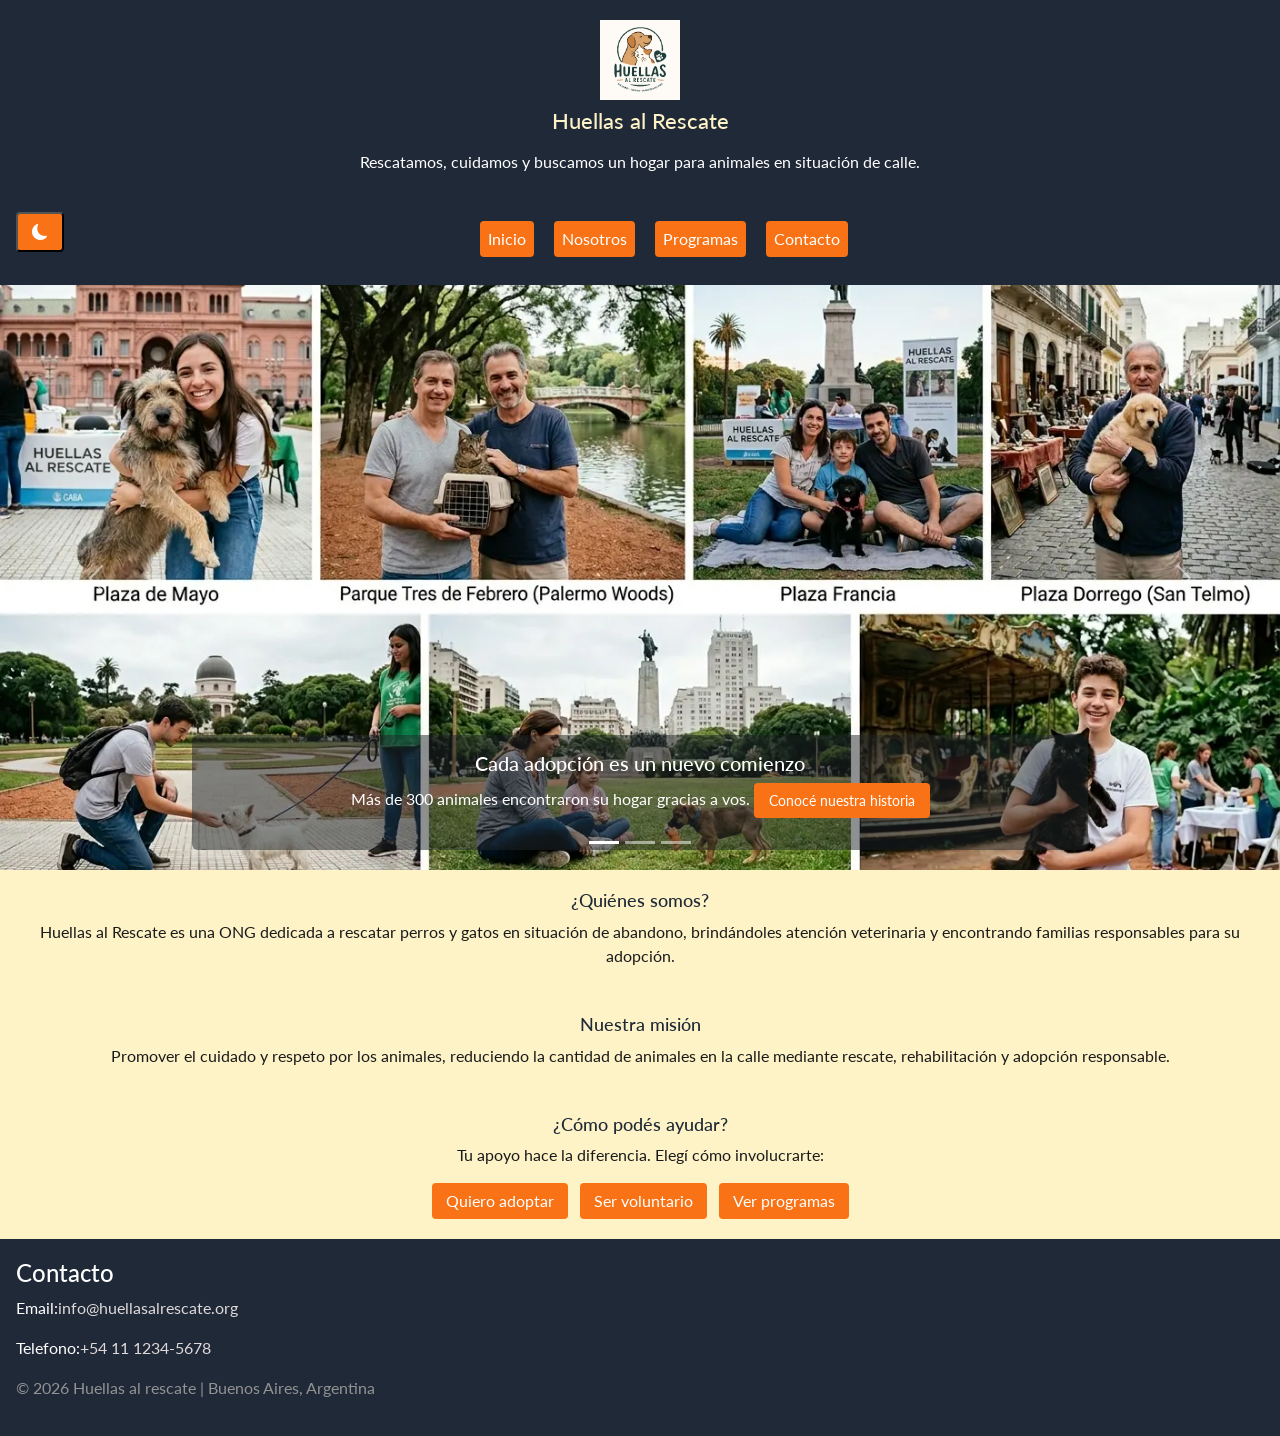
<file: index.html>
﻿<!DOCTYPE html>
<html lang="es">
<head>
  <meta charset="UTF-8">
  <meta name="viewport" content="width=device-width, initial-scale=1.0">
  <title>Huellas al Rescate - Inicio</title>
  <link rel="preconnect" href="https://fonts.googleapis.com">
  <link rel="preconnect" href="https://fonts.gstatic.com" crossorigin>
  <link href="https://fonts.googleapis.com/css2?family=Inter:ital,opsz,wght@0,14..32,100..900;1,14..32,100..900&family=Lato:ital,wght@0,100;0,300;0,400;0,700;0,900;1,100;1,300;1,400;1,700;1,900&display=swap" rel="stylesheet">
  <link href="https://cdn.jsdelivr.net/npm/bootstrap@5.3.8/dist/css/bootstrap.min.css" rel="stylesheet" integrity="sha384-sRIl4kxILFvY47J16cr9ZwB07vP4J8+LH7qKQnuqkuIAvNWLzeN8tE5YBujZqJLB" crossorigin="anonymous">
  <link rel="stylesheet" href="https://cdn.jsdelivr.net/npm/bootstrap-icons@1.13.1/font/bootstrap-icons.min.css">
  <link rel="stylesheet" href="./css/estilos.css">
</head>
<body>
  <header>
    <img src="img/logo.png" alt="Logo">
    <h1>Huellas al Rescate</h1>
    <p>Rescatamos, cuidamos y buscamos un hogar para animales en situación de calle.</p>
    
      <nav class="navbar navbar-expand-lg navbar-dark">
  
        <button
            class="navbar-toggler m-0"
            type="button"
            data-bs-toggle="collapse"
            data-bs-target="#menuPrincipal"
            aria-controls="menuPrincipal"
            aria-expanded="false"
            aria-label="Abrir menú">
            <span class="navbar-toggler-icon"></span>
        </button>

        <button id="btn-modo" class="button">
          <i id="icono-modo" class="bi bi-moon-fill"></i>
        </button>
  
        <div class="collapse navbar-collapse" id="menuPrincipal">
            <ul class="navbar-nav mx-auto">
                <li class="nav-item">
                    <a class="nav-link" href="./index.html">Inicio</a>
                </li>
                <li class="nav-item">
                    <a class="nav-link" href="./nosotros.html">Nosotros</a>
                </li>
                <li class="nav-item">
                    <a class="nav-link" href="./programas.html">Programas</a>
                </li>
                <li class="nav-item">
                    <a class="nav-link" href="./contacto.html">Contacto</a>
                </li>
            </ul>
        </div>
      </nav>

  </header>

  <div id="carouselProgramas" class="carousel slide" data-bs-ride="carousel">
    <div class="carousel-indicators">
      <button type="button" data-bs-target="#carouselProgramas" data-bs-slide-to="0" class="active" aria-current="true" aria-label="Rescate Animal"></button>
      <button type="button" data-bs-target="#carouselProgramas" data-bs-slide-to="1" aria-label="Adopción Responsable"></button>
      <button type="button" data-bs-target="#carouselProgramas" data-bs-slide-to="2" aria-label="Campañas de Salud"></button>
    </div>
    <div class="carousel-inner">
      <div class="carousel-item active">
        <img src="img/carrusel1.webp" class="d-block w-100 carousel-img" alt="Adopción en verano">
        <div class="carousel-caption d-none d-md-block bg-dark bg-opacity-50 p-3 rounded">
          <h5>Cada adopción es un nuevo comienzo</h5>
          <p>Más de 300 animales encontraron su hogar gracias a vos. <a class="button btn btn-sm" href="./nosotros.html">Conocé nuestra historia</a></p>
        </div>
      </div>
      <div class="carousel-item">
        <img src="img/carrusel2.webp" class="d-block w-100 carousel-img" alt="Adopción en invierno">
        <div class="carousel-caption d-none d-md-block bg-dark bg-opacity-50 p-3 rounded">
          <h5>Ningún animal debería estar solo</h5>
          <p>Rescatamos, cuidamos y buscamos familias responsables. <a class="button btn btn-sm" href="./programas.html">Ver programas</a></p>
        </div>
      </div>
      <div class="carousel-item">
        <img src="img/carrusel3.webp" class="d-block w-100 carousel-img" alt="Adopción en otoño">
        <div class="carousel-caption d-none d-md-block bg-dark bg-opacity-50 p-3 rounded">
          <h5>¿Podés ser parte del cambio?</h5>
          <p>Adoptá, hacete voluntario o colaborá con una donación. <a class="button btn btn-sm" href="./contacto.html">Contactanos</a></p>
        </div>
      </div>
    </div>
    <button class="carousel-control-prev" type="button" data-bs-target="#carouselProgramas" data-bs-slide="prev">
      <span class="carousel-control-prev-icon" aria-hidden="true"></span>
      <span class="visually-hidden">Anterior</span>
    </button>
    <button class="carousel-control-next" type="button" data-bs-target="#carouselProgramas" data-bs-slide="next">
      <span class="carousel-control-next-icon" aria-hidden="true"></span>
      <span class="visually-hidden">Siguiente</span>
    </button>
  </div>

  <main>
    <section class="texto-centrado">
      <h2>¿Quiénes somos?</h2>
      <p>
        Huellas al Rescate es una ONG dedicada a rescatar perros y gatos en situación de abandono,
        brindándoles atención veterinaria y encontrando familias responsables para su adopción.
      </p>
    </section>

    <section class="texto-centrado">
      <h2>Nuestra misión</h2>
      <p>
        Promover el cuidado y respeto por los animales, reduciendo la cantidad de animales en la calle
        mediante rescate, rehabilitación y adopción responsable.
      </p>
    </section>

    <section class="texto-centrado">
      <h2>¿Cómo podés ayudar?</h2>
      <p>Tu apoyo hace la diferencia. Elegí cómo involucrarte:</p>
      <div class="cta-botones">
        <a class="button" href="./contacto.html">Quiero adoptar</a>
        <a class="button" href="./contacto.html">Ser voluntario</a>
        <a class="button" href="./programas.html">Ver programas</a>
      </div>
    </section>
  </main>

  <footer>
      <section>
        <h4>Contacto</h4>
        <address>
            <p>Email:<a href="mailto:info@huellasalrescate.org">info@huellasalrescate.org</a></p>
            <p>Telefono:<a href="tel:+541112345678">+54 11 1234-5678</a></p>         
        </address>
        <p class="copyright">© 2026 Huellas al rescate | Buenos Aires, Argentina</p>
      </section>
  </footer>
  <script src="https://cdn.jsdelivr.net/npm/bootstrap@5.3.8/dist/js/bootstrap.bundle.min.js" integrity="sha384-FKyoEForCGlyvwx9Hj09JcYn3nv7wiPVlz7YYwJrWVcXK/BmnVDxM+D2scQbITxI" crossorigin="anonymous"></script>
  <script src="./js/main.js"></script>
</body>
</html>
</file>
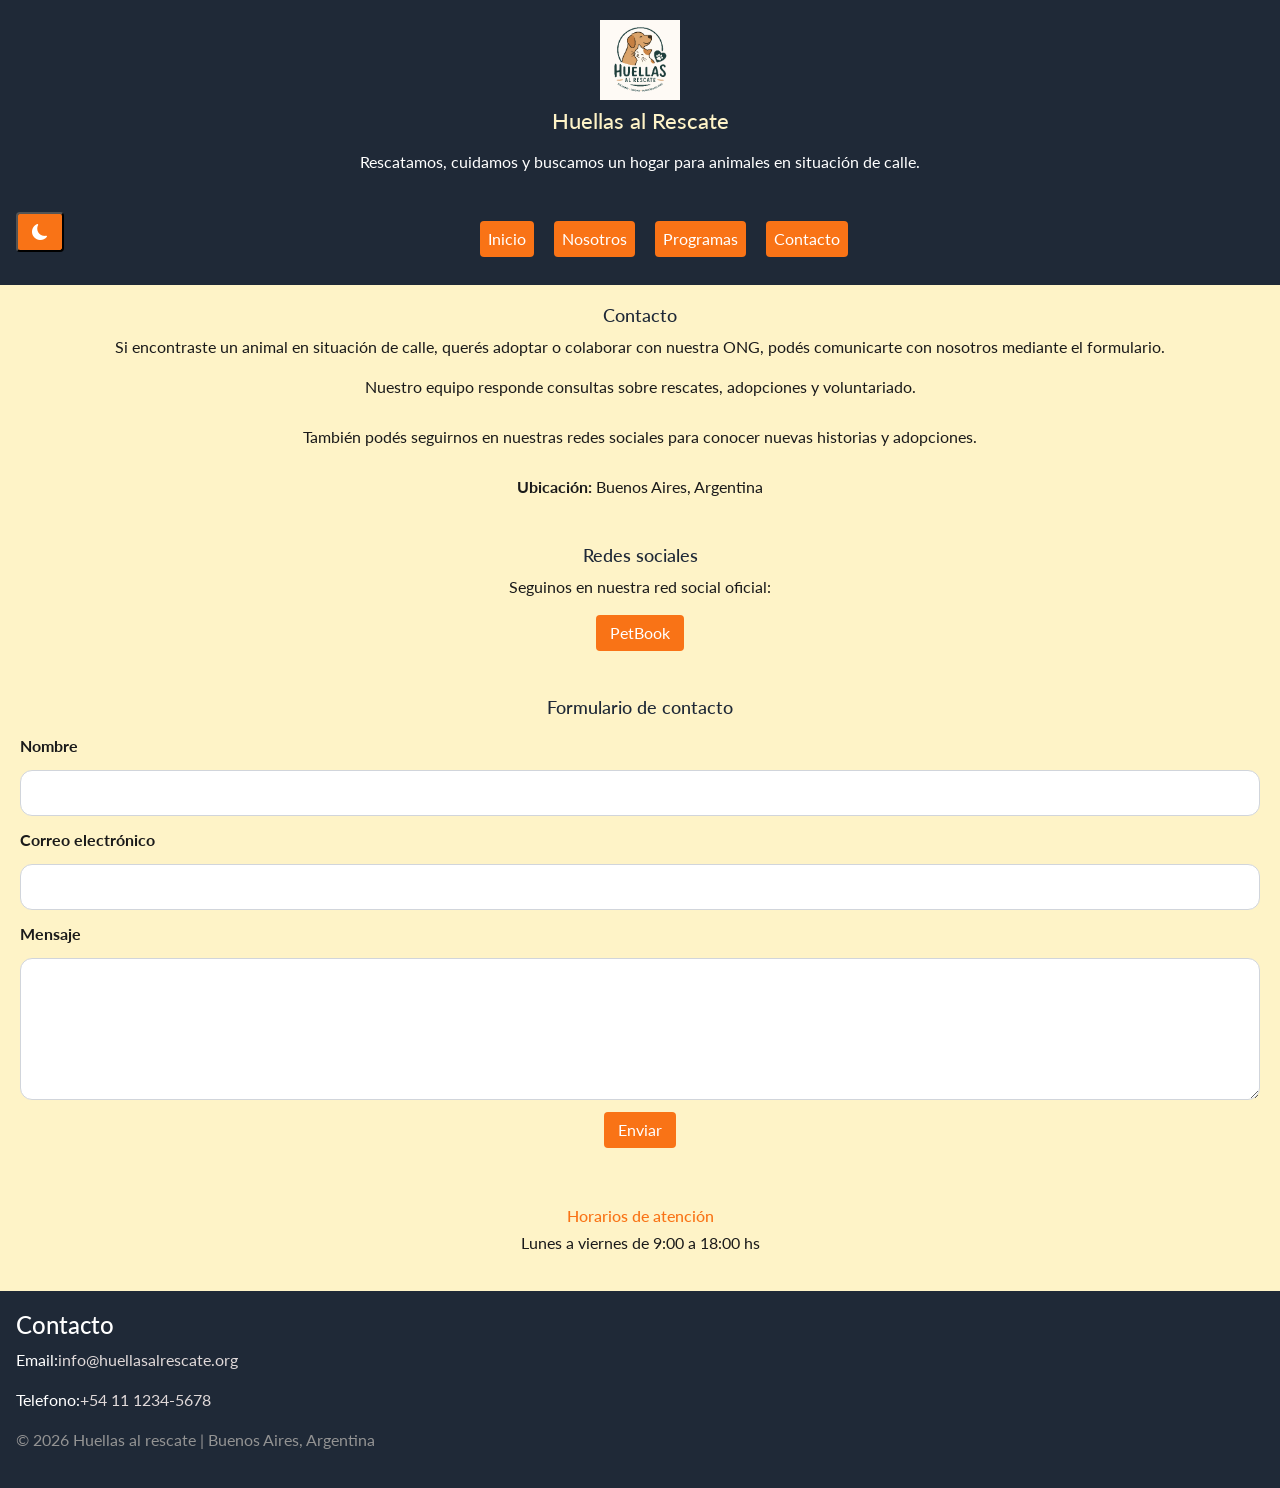
<file: contacto.html>
<!DOCTYPE html>
<html lang="es">
<head>
  <meta charset="UTF-8">
  <meta name="viewport" content="width=device-width, initial-scale=1.0">
  <title>Huellas al Rescate - Contacto</title>
  <link href="https://cdn.jsdelivr.net/npm/bootstrap@5.3.8/dist/css/bootstrap.min.css" rel="stylesheet">
  <link rel="preconnect" href="https://fonts.googleapis.com">
  <link rel="preconnect" href="https://fonts.gstatic.com" crossorigin>
  <link href="https://fonts.googleapis.com/css2?family=Inter:ital,opsz,wght@0,14..32,100..900;1,14..32,100..900&family=Lato:ital,wght@0,100;0,300;0,400;0,700;0,900;1,100;1,300;1,400;1,700;1,900&display=swap" rel="stylesheet">
  <link rel="stylesheet" href="https://cdn.jsdelivr.net/npm/bootstrap-icons@1.13.1/font/bootstrap-icons.min.css">
  <link rel="stylesheet" href="./css/estilos.css">
</head>

<body>

  <header>
    <img src="img/logo.png" alt="Logo">

    <h1>Huellas al Rescate</h1>

    <p>
      Rescatamos, cuidamos y buscamos un hogar para animales en situación de calle.
    </p>

    <nav class="navbar navbar-expand-lg navbar-dark">

      <button
          class="navbar-toggler m-0"
          type="button"
          data-bs-toggle="collapse"
          data-bs-target="#menuPrincipal"
          aria-controls="menuPrincipal"
          aria-expanded="false"
          aria-label="Abrir menú">
          <span class="navbar-toggler-icon"></span>
      </button>

      <button id="btn-modo" class="button ms-auto">
        <i id="icono-modo" class="bi bi-moon-fill"></i>
      </button>

      <div class="collapse navbar-collapse" id="menuPrincipal">
        <ul class="navbar-nav mx-auto">
            <li class="nav-item">
                <a class="nav-link" href="./index.html">Inicio</a>
            </li>
            <li class="nav-item">
                <a class="nav-link" href="./nosotros.html">Nosotros</a>
            </li>
            <li class="nav-item">
                <a class="nav-link" href="./programas.html">Programas</a>
            </li>
            <li class="nav-item">
                <a class="nav-link" href="./contacto.html">Contacto</a>
            </li>
        </ul>
      </div>
    </nav>
  </header>

  <main>

    <section class="texto-centrado">
      <h2>Contacto</h2>

      <p>
        Si encontraste un animal en situación de calle,
        querés adoptar o colaborar con nuestra ONG,
        podés comunicarte con nosotros mediante el formulario.
      </p>

      <div class="datos-contacto">

        <p>
          Nuestro equipo responde consultas sobre rescates,
          adopciones y voluntariado.
        </p>

        <p>
          También podés seguirnos en nuestras redes sociales
          para conocer nuevas historias y adopciones.
        </p>

        <p>
          <strong>Ubicación:</strong>
          Buenos Aires, Argentina
        </p>

      </div>
    </section>

    <section class="texto-centrado">
      <h2>Redes sociales</h2>

      <p>
        Seguinos en nuestra red social oficial:
      </p>

      <p>
        <a
          class="button"
          href="https://www.petbook.com/huellasalrescate"
          target="_blank"
        >
          PetBook
        </a>
      </p>
    </section>

    <section id="formulario" class="texto-centrado">

      <h2>Formulario de contacto</h2>

      <form class="formulario-contacto" id="form-contacto">

        <label for="nombre">Nombre</label>

        <input
          type="text"
          id="nombre"
          name="nombre"
        >

        <label for="email">Correo electrónico</label>

        <input
          type="email"
          id="email"
          name="email"
        >

        <label for="mensaje">Mensaje</label>

        <textarea
          id="mensaje"
          name="mensaje"
          rows="5"
        ></textarea>

        <button class="button" type="submit">
          Enviar
        </button>

        <p id="mensaje-formulario"></p>
      </form>

    </section>

    <aside class="texto-centrado">

      <h3>Horarios de atención</h3>

      <p>
        Lunes a viernes de 9:00 a 18:00 hs
      </p>

    </aside>

  </main>

  <footer>
    <section>
      <h4>Contacto</h4>
      <address>
        <p>Email:<a href="mailto:info@huellasalrescate.org">info@huellasalrescate.org</a></p>
        <p>Telefono:<a href="tel:+541112345678">+54 11 1234-5678</a></p>         
      </address>
        <p class="copyright">© 2026 Huellas al rescate | Buenos Aires, Argentina</p>
    </section>
  </footer>
  <script src="https://cdn.jsdelivr.net/npm/bootstrap@5.3.8/dist/js/bootstrap.bundle.min.js"></script>
  <script src="./js/main.js"></script>
</body>
</html>
</file>
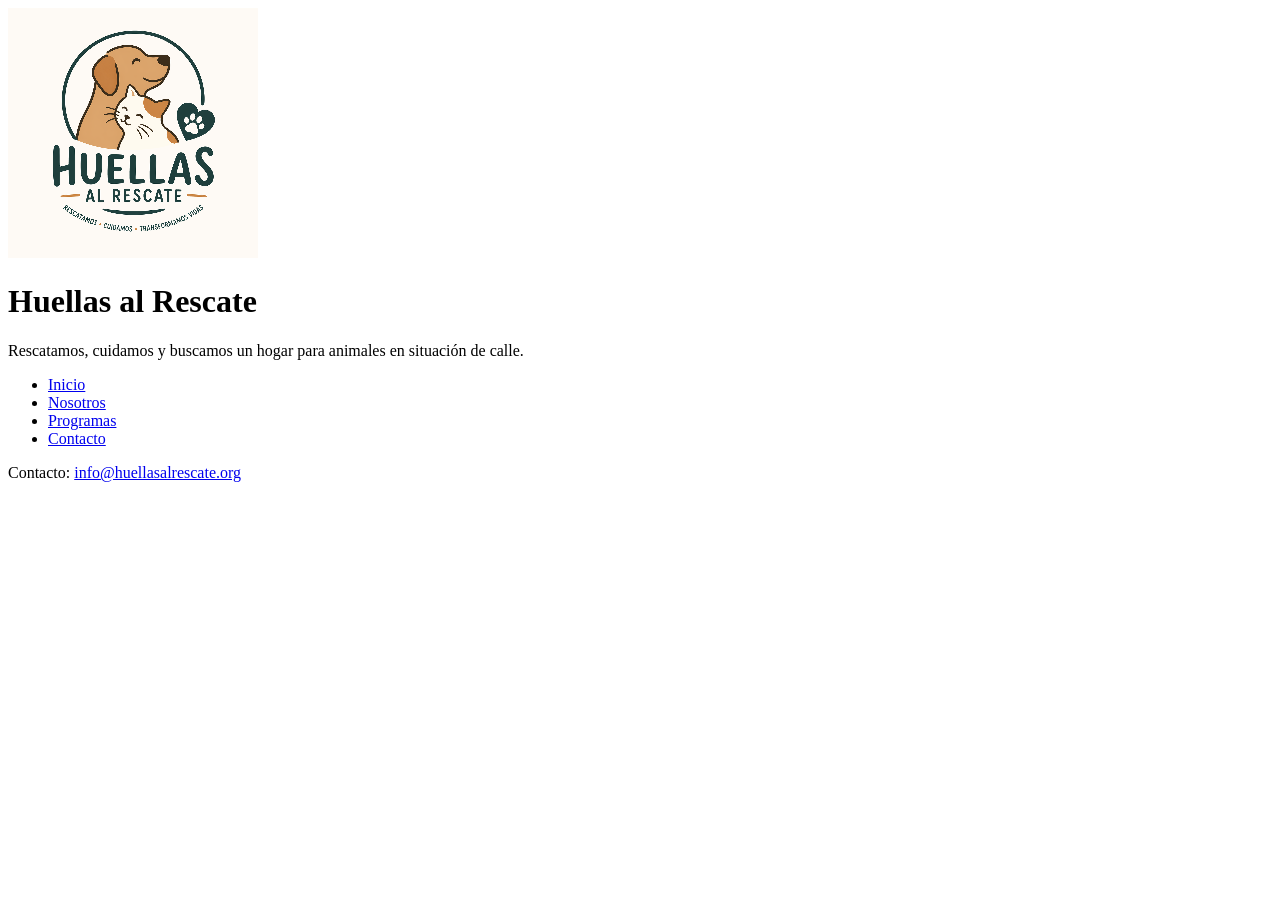
<file: Nosotros.html>
<!DOCTYPE html>
<html lang="es">
<head>
    <meta charset="UTF-8" />
    <meta name="viewport" content="width=device-width, initial-scale=1.0" />
    <title>Huellas al Rescate - Inicio</title>
</head>
<body>
    <header>
        <img src="img/logo.png" alt="Logo" srcset="">
        <h1>Huellas al Rescate</h1>
        <p>Rescatamos, cuidamos y buscamos un hogar para animales en situación de calle.</p>
    </header>
    <nav>
        <ul>
            <li><a href="./index.html">Inicio</a></li>
            <li><a href="./nosotros.html">Nosotros</a></li>
            <li><a href="./programas.html">Programas</a></li>
            <li><a href="./contacto.html">Contacto</a></li>
        </ul>
    </nav>

    <main>

        
    </main>
    
    <footer>
        <p>Contacto: <a href="mailto:info@huellasalrescate.org">info@huellasalrescate.org</a></p>
    </footer>
</body>
</html>
</file>
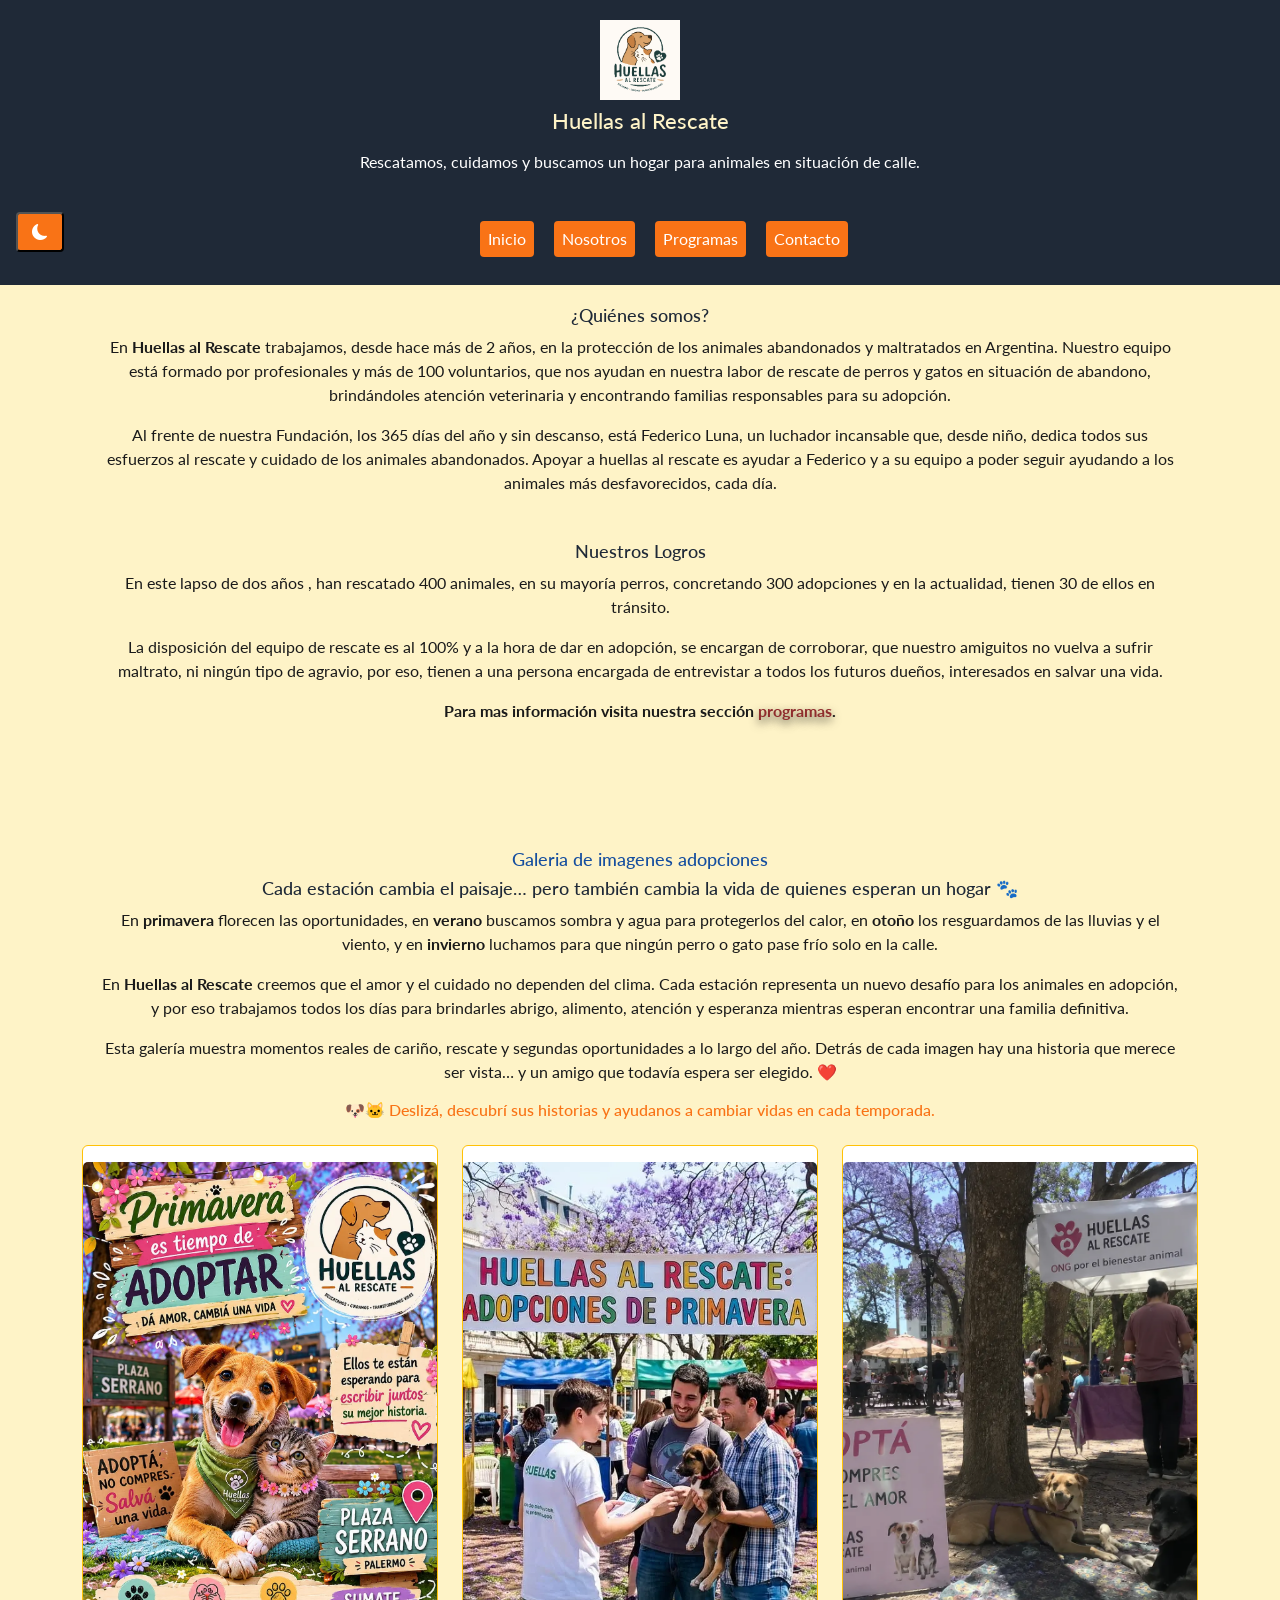
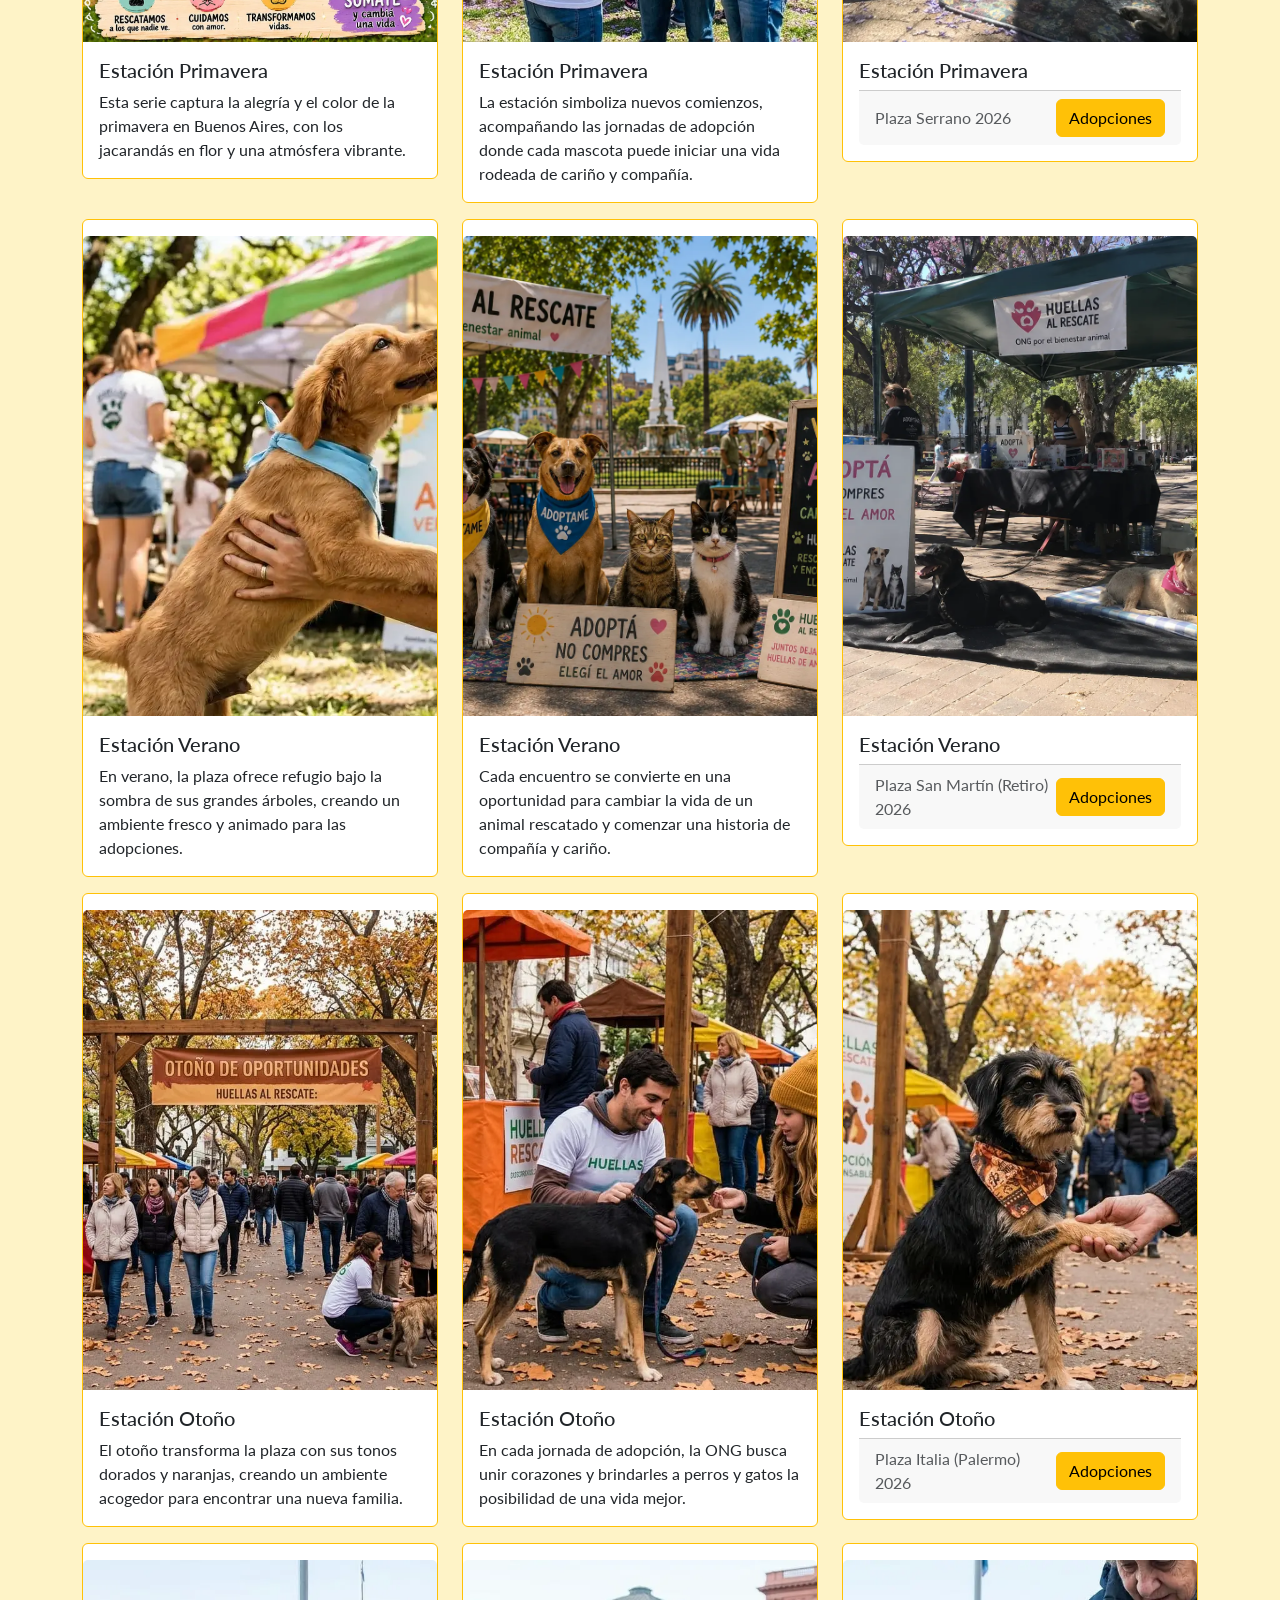
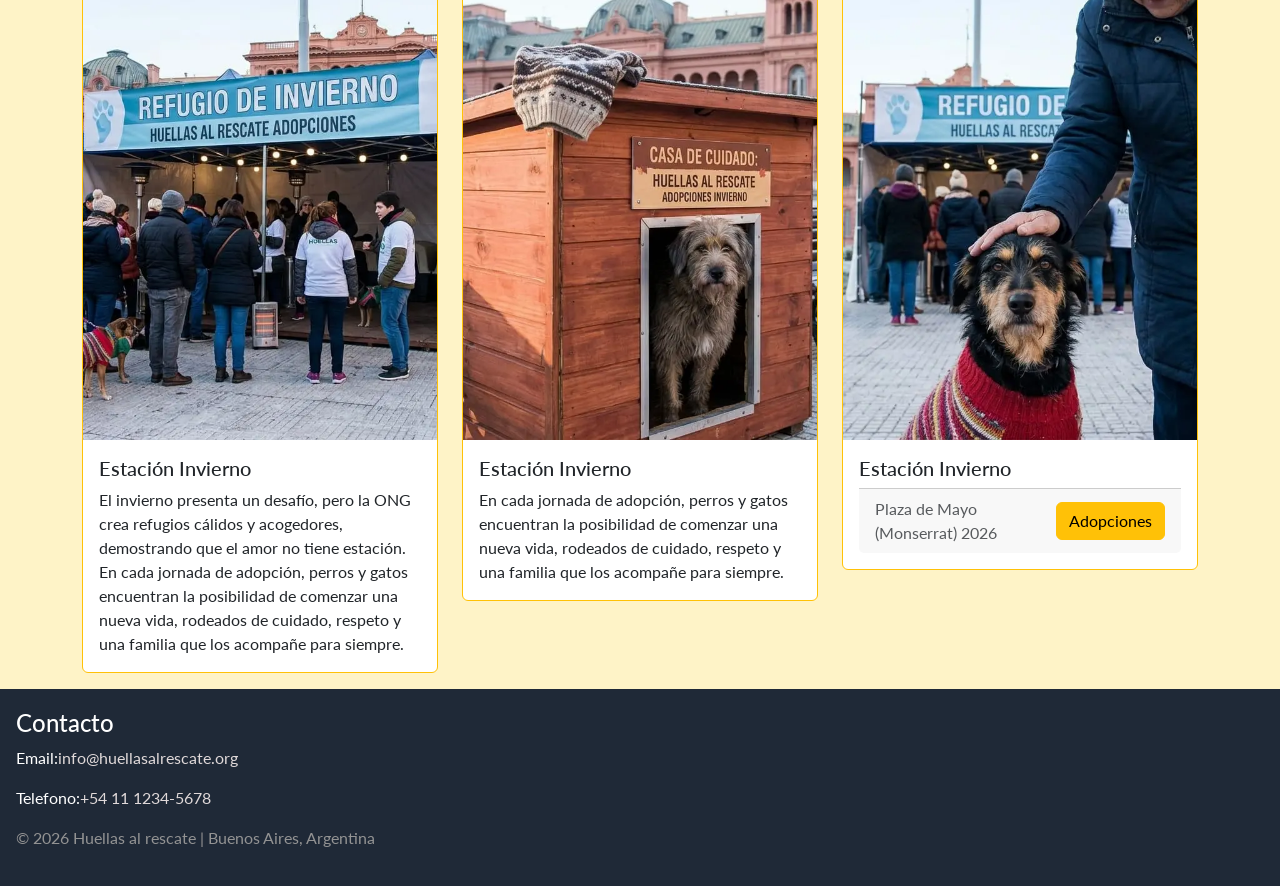
<file: nosotros.html>
<!DOCTYPE html>
<html lang="es">
<head>
    <meta charset="UTF-8" >
    <meta name="viewport" content="width=device-width, initial-scale=1.0">
    <title>Huellas al Rescate - Nosotros</title>
    <link rel="preconnect" href="https://fonts.googleapis.com">
    <link rel="preconnect" href="https://fonts.gstatic.com" crossorigin>
    <link href="https://fonts.googleapis.com/css2?family=Inter:ital,opsz,wght@0,14..32,100..900;1,14..32,100..900&family=Lato:ital,wght@0,100;0,300;0,400;0,700;0,900;1,100;1,300;1,400;1,700;1,900&display=swap" rel="stylesheet">
    <link href="https://cdn.jsdelivr.net/npm/bootstrap@5.3.8/dist/css/bootstrap.min.css" rel="stylesheet" integrity="sha384-sRIl4kxILFvY47J16cr9ZwB07vP4J8+LH7qKQnuqkuIAvNWLzeN8tE5YBujZqJLB" crossorigin="anonymous">
    <link rel="stylesheet" href="https://cdn.jsdelivr.net/npm/bootstrap-icons@1.13.1/font/bootstrap-icons.min.css">
    <link rel="stylesheet" href="./css/estilos.css">
</head>
<body>
    <header>
        <img src="img/logo.png" alt="Logo">
        <h1>Huellas al Rescate</h1>
        <p>Rescatamos, cuidamos y buscamos un hogar para animales en situación de calle.</p>
        
        <nav class="navbar navbar-expand-lg navbar-dark">

            <button
                class="navbar-toggler m-0"
                type="button"
                data-bs-toggle="collapse"
                data-bs-target="#menuPrincipal"
                aria-controls="menuPrincipal"
                aria-expanded="false"
                aria-label="Abrir menú">
                <span class="navbar-toggler-icon"></span>
            </button>

            <button id="btn-modo" class="button ms-auto">
                <i id="icono-modo" class="bi bi-moon-fill"></i>
            </button>

            <div class="collapse navbar-collapse" id="menuPrincipal">
                <ul class="navbar-nav mx-auto">
                    <li class="nav-item">
                        <a class="nav-link" href="./index.html">Inicio</a>
                    </li>
                    <li class="nav-item">
                        <a class="nav-link" href="./nosotros.html">Nosotros</a>
                    </li>
                    <li class="nav-item">
                        <a class="nav-link" href="./programas.html">Programas</a>
                    </li>
                    <li class="nav-item">
                        <a class="nav-link" href="./contacto.html">Contacto</a>
                    </li>
                </ul>
            </div>
        </nav>
    </header>
    <main class="container">
        <section class="texto-centrado">
            <h2>¿Quiénes somos?</h2>
            <p>
                En <strong>Huellas al Rescate</strong> trabajamos, desde hace más de 2 años, en la protección de los animales abandonados
                y maltratados en Argentina.
                Nuestro equipo está formado por profesionales y más de 100 voluntarios, que nos ayudan en nuestra labor de rescate de perros y gatos 
                en situación de abandono, brindándoles atención veterinaria y encontrando familias responsables para su adopción.
            </p>
            <p>
                Al frente de nuestra Fundación, los 365 días del año y sin descanso, está Federico Luna, un luchador incansable que,
                desde niño, dedica todos sus esfuerzos al rescate y cuidado de los animales abandonados.
                Apoyar a huellas al rescate es ayudar a Federico y a su equipo a poder seguir ayudando a los animales más desfavorecidos, cada día.
            </p>
        </section>
        <section class="texto-centrado">
            <h2>Nuestros Logros</h2>
            <p>
                En este lapso de dos años , han rescatado 400 animales, en su mayoría perros,
                concretando 300 adopciones y en la actualidad, tienen 30 de ellos en tránsito.
            </p>
            <p>
                La disposición del equipo de rescate es al 100% y a la hora de dar en adopción, se encargan 
                de corroborar, que nuestro amiguitos no vuelva a sufrir maltrato, ni ningún tipo de agravio, por eso, tienen a una persona encargada
                de entrevistar a todos los futuros dueños, interesados en salvar una vida.
                <p>
                    <strong>Para mas información visita nuestra sección <a href="./programas.html">programas</a>.</strong>
                </p>
            </p>
        </section>
        <section class="texto-centrado">
            <h2 class="texto-color">Galeria de imagenes adopciones</h2>
            <h2>Cada estación cambia el paisaje… pero también cambia la vida de quienes esperan un hogar 🐾</h2>
                <p>
                    En <strong>primavera</strong> florecen las oportunidades, en 
                    <strong>verano</strong> buscamos sombra y agua para protegerlos del calor, 
                    en <strong>otoño</strong> los resguardamos de las lluvias y el viento, 
                    y en <strong>invierno</strong> luchamos para que ningún perro o gato pase frío solo en la calle.
                </p>
                <p>
                    En <strong>Huellas al Rescate</strong> creemos que el amor y el cuidado 
                    no dependen del clima. Cada estación representa un nuevo desafío para los 
                    animales en adopción, y por eso trabajamos todos los días para brindarles 
                    abrigo, alimento, atención y esperanza mientras esperan encontrar una familia definitiva.
                </p>
                <p>
                    Esta galería muestra momentos reales de cariño, rescate y segundas oportunidades 
                    a lo largo del año. Detrás de cada imagen hay una historia que merece ser vista… 
                    y un amigo que todavía espera ser elegido. ❤️
                </p>
                <h3>🐶🐱 Deslizá, descubrí sus historias y ayudanos a cambiar vidas en cada temporada.</h3>
                
        </section>

        <section>
                <div>
                    <div class="row">
                        <div class="col-sm-4">
                            <div class="card border-warning mb-3">
                                <img class="card-img-top imagen-responsiva" src="./img/primavera-adopcion-1.webp" alt="adopcion Plaza Serrano">
                                <div class="card-body">
                                    <h5 class="card-title">Estación Primavera</h5>
                                    <p class="card-text">
                                        Esta serie captura la alegría y el color de la primavera en Buenos Aires, con los jacarandás en flor y una atmósfera vibrante.
                                    </p>
                                </div>
                            </div>
                        </div>
                        <div class="col-sm-4">
                            <div class="card border-warning mb-3">
                                <img class="card-img-top imagen-responsiva" src="./img/adopcion-primavera-2.webp" alt="adopcion Plaza Serrano">
                                <div class="card-body">
                                    <h5 class="card-title">Estación Primavera</h5>
                                    <p class="card-text">
                                        La estación simboliza nuevos comienzos, acompañando las jornadas de adopción donde cada mascota puede iniciar una vida rodeada
                                        de cariño y compañía.
                                    </p>
                                </div>
                            </div>
                        </div>
                        <div class="col-sm-4">
                            <div class="card border-warning mb-3">
                                <img class="card-img-top imagen-responsiva" src="./img/adopcion-primavera-3.webp " alt="adopcion Plaza Serrano">
                                <div class="card-body">
                                    <h5 class="card-title">Estación Primavera</h5>
                                    <div class="card-footer text-muted">
                                        <div class="card-flex">
                                            <span>
                                                Plaza Serrano <time datetime="2026">2026</time>
                                            </span>
                                            <a href="" class="btn btn-warning">Adopciones</a>
                                        </div>
                                    </div>
                                </div>
                            </div>
                        </div>
                    </div>
                </div>

                <div>
                    <div class="row">
                        <div class="col-sm-4">
                            <div class="card border-warning mb-3">
                                <img class="card-img-top imagen-responsiva" src="./img/adopcion-verano-1.webp" alt="adopcion Plaza San Martín">
                                <div class="card-body">
                                    <h5 class="card-title">Estación Verano</h5>
                                    <p class="card-text">
                                        En verano, la plaza ofrece refugio bajo la sombra de sus grandes árboles, creando un ambiente fresco y animado para las adopciones.
                                    </p>
                                </div>
                            </div>
                        </div>
                        <div class="col-sm-4">
                            <div class="card border-warning mb-3">
                                <img class="card-img-top imagen-responsiva" src="./img/adopcion-verano-2.webp" alt="adopcion Plaza San Martín">
                                <div class="card-body">
                                    <h5 class="card-title">Estación Verano</h5>
                                    <p class="card-text">
                                        Cada encuentro se convierte en una oportunidad para cambiar la vida de un animal rescatado y comenzar una historia de compañía y 
                                        cariño.
                                    </p>
                                </div>
                            </div>
                        </div>
                        <div class="col-sm-4">
                            <div class="card border-warning mb-3">
                                <img class="card-img-top imagen-responsiva" src="./img/adopcion-verano-3.webp" alt="adopcion Plaza San Martín">
                                <div class="card-body">
                                    <h5 class="card-title">Estación Verano</h5>
                                    <div class="card-flex">
                                        <div class="card-footer text-muted">
                                            <div class="card-flex">
                                                <span>Plaza San Martín (Retiro) <time datetime="2026">2026</time></span>
                                                <a href="./programas.html" class="btn btn-warning">Adopciones</a>
                                            </div>
                                        </div>
                                    </div>
                                </div>
                            </div>
                        </div>
                    </div>
                </div>
            
                <div>
                    <div class="row">
                        <div class="col-sm-4">
                            <div class="card border-warning mb-3">
                                <img class="card-img-top imagen-responsiva" src="./img/adopcion-otoño-1.webp" alt="adopcion Plaza Italia">
                                <div class="card-body">
                                    <h5 class="card-title">Estación Otoño</h5>
                                    <p class="card-text">
                                    El otoño transforma la plaza con sus tonos dorados y naranjas, creando un ambiente acogedor para encontrar una nueva familia.
                                    </p>
                                </div>
                            </div>
                        </div>
                        <div class="col-sm-4">
                            <div class="card border-warning mb-3">
                                <img class="card-img-top imagen-responsiva" src="./img/adopcion-otoño-2.webp" alt="adopcion Plaza Italia">
                                <div class="card-body">
                                    <h5 class="card-title">Estación Otoño</h5>
                                    <p class="card-text">
                                    En cada jornada de adopción, la ONG busca unir corazones y brindarles a perros y gatos la posibilidad de una vida mejor.
                                    </p>
                                </div>
                            </div>
                        </div>
                        <div class="col-sm-4">
                            <div class="card border-warning mb-3">
                                <img class="card-img-top imagen-responsiva" src="./img/adopcion-otoño-3.webp" alt="adopcion Plaza Italia">
                                <div class="card-body">
                                    <h5 class="card-title">Estación Otoño</h5>
                                    <div class="card-footer text-muted">
                                        <div class="card-flex">
                                            <span>Plaza Italia (Palermo) <time datetime="2026">2026</time></span> 
                                            <a href="./programas.html" class="btn btn-warning">Adopciones</a>
                                        </div>
                                    </div>
                                </div>
                            </div>
                        </div>
                    </div>
                </div>

                <div>
                    <div class="row">
                        <div class="col-sm-4">
                            <div class="card border-warning mb-3">
                                <img class="card-img-top imagen-responsiva" src="./img/adopcion-invierno-1.webp" alt="adopcion Plaza De Mayo">
                                <div class="card-body">
                                    <h5 class="card-title">Estación Invierno</h5>
                                    <p class="card-text">
                                    El invierno presenta un desafío, pero la ONG crea refugios cálidos y acogedores, demostrando que el amor no tiene estación.
                                    En cada jornada de adopción, perros y gatos encuentran la posibilidad de comenzar una nueva vida, rodeados de cuidado, respeto
                                    y una familia que los acompañe para siempre.
                                    </p>
                                </div>
                            </div>
                        </div>
                        <div class="col-sm-4">
                            <div class="card border-warning mb-3">
                                <img class="card-img-top imagen-responsiva" src="./img/adopcion-invierno-2.webp" alt="adopcion Plaza De Mayo">
                                <div class="card-body">
                                    <h5 class="card-title">Estación Invierno</h5>
                                    <p class="card-text">
                                    En cada jornada de adopción, perros y gatos encuentran la posibilidad de comenzar una nueva vida, rodeados de cuidado, respeto
                                    y una familia que los acompañe para siempre.
                                    </p>
                                </div>
                            </div>
                        </div>
                        <div class="col-sm-4">
                            <div class="card border-warning mb-3">
                                <img class="card-img-top imagen-responsiva" src="./img/adopcion-invierno-3.webp" alt="adopcion Plaza De Mayo">
                                <div class="card-body">
                                    <h5 class="card-title">Estación Invierno</h5>
                                    <div class="card-footer text-muted">
                                        <div class="card-flex">
                                            <span>Plaza de Mayo (Monserrat) <time datetime="2026">2026</time></span>
                                            <a href="./programas.html" class="btn btn-warning">Adopciones</a>
                                        </div>
                                    </div>
                                </div>
                            </div>
                        </div>
                    </div>
                </div>
        </section>

    </main>
    <footer>
        <section>
            <h4>Contacto</h4>
            <address>
                <p>Email:<a href="mailto:info@huellasalrescate.org">info@huellasalrescate.org</a></p>
                <p>Telefono:<a href="tel:+541112345678">+54 11 1234-5678</a></p>         
            </address>
            <p class="copyright">© 2026 Huellas al rescate | Buenos Aires, Argentina</p>
        </section>
    </footer>
    <script src="https://cdn.jsdelivr.net/npm/bootstrap@5.3.8/dist/js/bootstrap.bundle.min.js" integrity="sha384-FKyoEForCGlyvwx9Hj09JcYn3nv7wiPVlz7YYwJrWVcXK/BmnVDxM+D2scQbITxI" crossorigin="anonymous"></script>
    <script src="./js/main.js"></script>
</body>
</html>
</file>
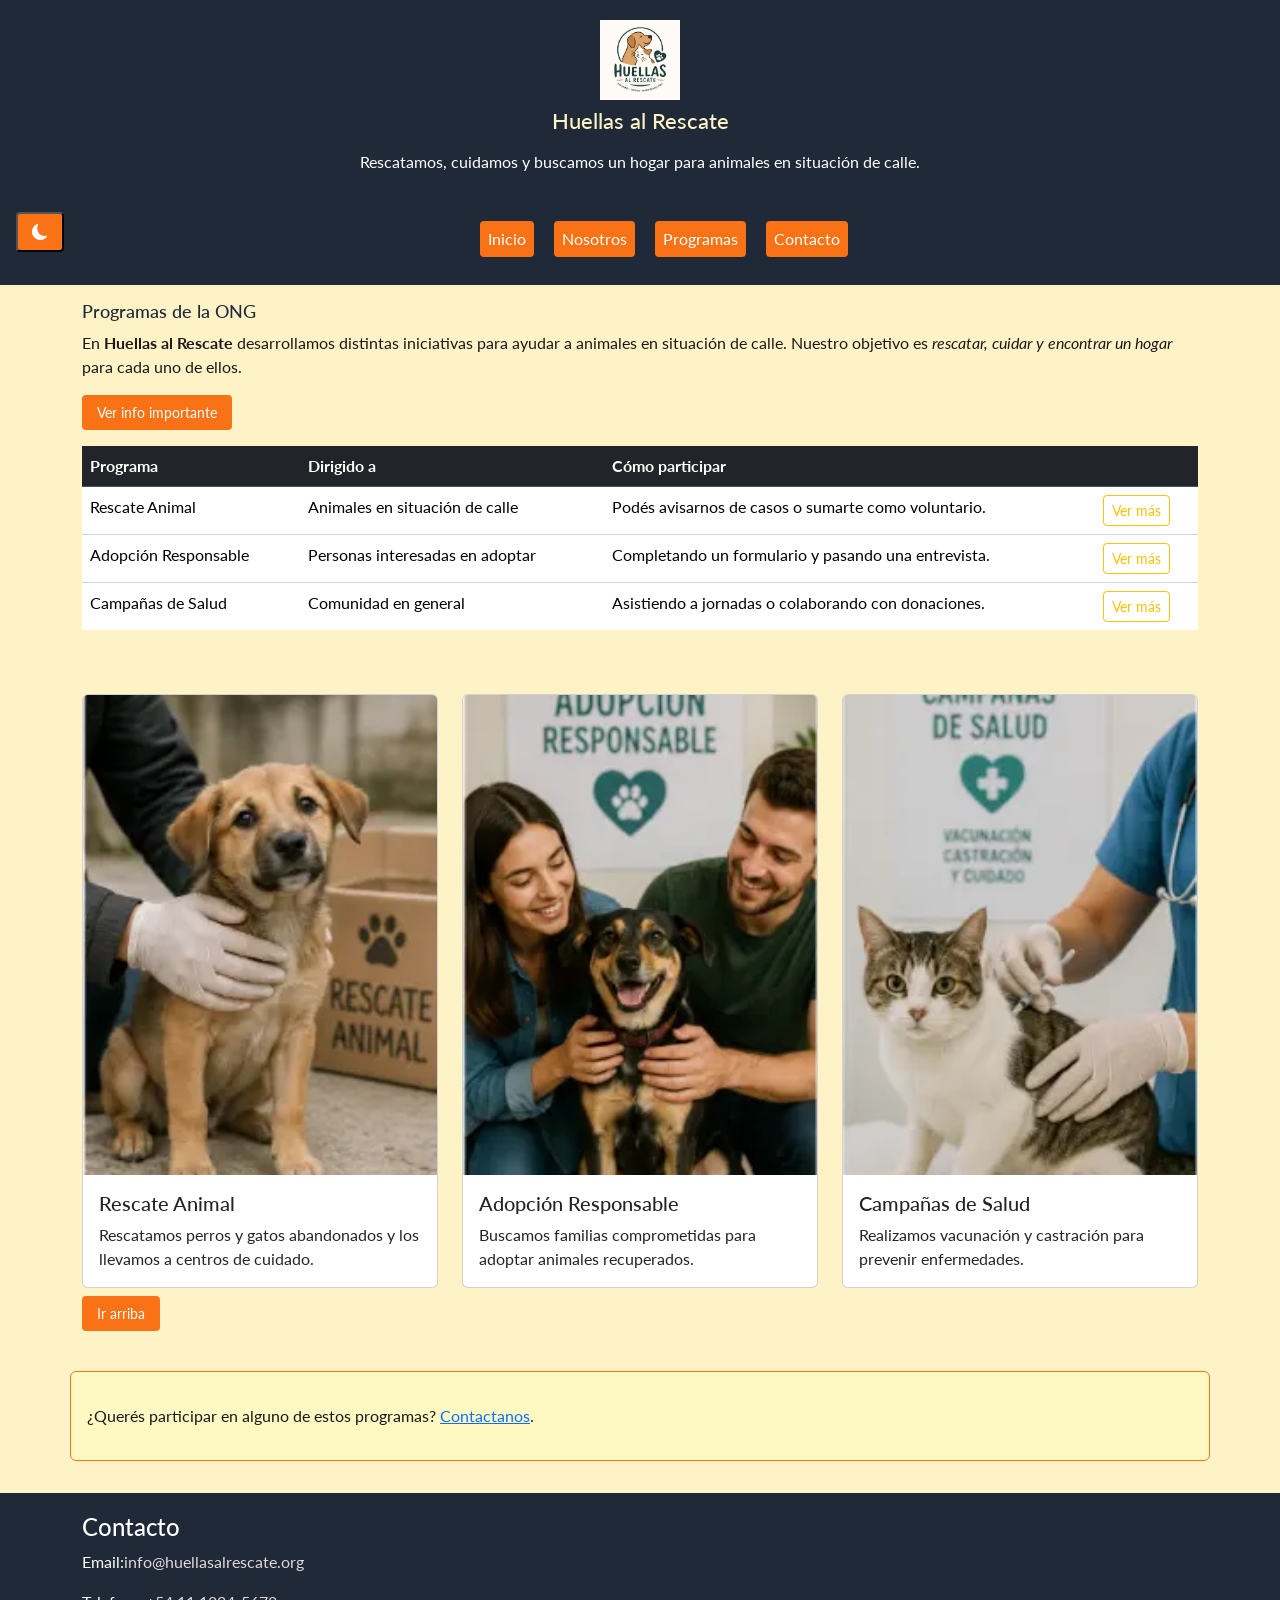
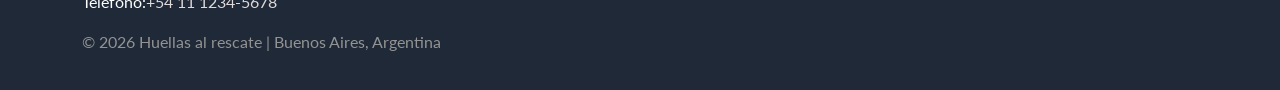
<file: programas.html>
<!DOCTYPE html>
<html lang="es">
<head>
  <meta charset="UTF-8">
  <meta name="viewport" content="width=device-width, initial-scale=1.0">
  <title>Huellas al Rescate - Programas</title>
  <link rel="preconnect" href="https://fonts.googleapis.com">
  <link rel="preconnect" href="https://fonts.gstatic.com" crossorigin>
  <link href="https://fonts.googleapis.com/css2?family=Inter:ital,opsz,wght@0,14..32,100..900;1,14..32,100..900&family=Lato:ital,wght@0,100;0,300;0,400;0,700;0,900;1,100;1,300;1,400;1,700;1,900&display=swap" rel="stylesheet">
  <link href="https://cdn.jsdelivr.net/npm/bootstrap@5.3.8/dist/css/bootstrap.min.css" rel="stylesheet" integrity="sha384-sRIl4kxILFvY47J16cr9ZwB07vP4J8+LH7qKQnuqkuIAvNWLzeN8tE5YBujZqJLB" crossorigin="anonymous">
  <link rel="stylesheet" href="https://cdn.jsdelivr.net/npm/bootstrap-icons@1.13.1/font/bootstrap-icons.min.css">
  <link rel="stylesheet" href="./css/estilos.css">
</head>
<body>
  <header>
    <img src="img/logo.png" alt="Logo">
    <h1>Huellas al Rescate</h1>
    <p>Rescatamos, cuidamos y buscamos un hogar para animales en situación de calle.</p>
    
    <nav class="navbar navbar-expand-lg navbar-dark">

      <button
          class="navbar-toggler m-0"
          type="button"
          data-bs-toggle="collapse"
          data-bs-target="#menuPrincipal"
          aria-controls="menuPrincipal"
          aria-expanded="false"
          aria-label="Abrir menú">
          <span class="navbar-toggler-icon"></span>
      </button>

      <button id="btn-modo" class="button ms-auto">
        <i id="icono-modo" class="bi bi-moon-fill"></i>
      </button>

      <div class="collapse navbar-collapse" id="menuPrincipal">
        <ul class="navbar-nav mx-auto">
          <li class="nav-item">
            <a class="nav-link" href="./index.html">Inicio</a>
          </li>
          <li class="nav-item">
            <a class="nav-link" href="./nosotros.html">Nosotros</a>
          </li>
          <li class="nav-item">
            <a class="nav-link" href="./programas.html">Programas</a>
          </li>
          <li class="nav-item">
            <a class="nav-link" href="./contacto.html">Contacto</a>
          </li>
        </ul>
      </div>



    </nav>
  </header>
  
  <main class="container py-3">
    <div class="row g-4">

      <section id="programas" class="col-12">
        <h2>Programas de la ONG</h2>

        <article>
          <p>
            En <strong>Huellas al Rescate</strong> desarrollamos distintas iniciativas
            para ayudar a animales en situación de calle. Nuestro objetivo es
            <em>rescatar, cuidar y encontrar un hogar</em> para cada uno de ellos.
          </p>
          <button id="btn-ver-mas" class="button btn btn-sm">Ver info importante</button>
        </article>

        <div class="table-responsive">
          <table class="table">
            <thead class="table-dark">
              <tr>
                <th>Programa</th>
                <th>Dirigido a</th>
                <th>Cómo participar</th>
                <th></th>
              </tr>
            </thead>
            <tbody>
              <tr>
                <td>Rescate Animal</td>
                <td>Animales en situación de calle</td>
                <td>Podés avisarnos de casos o sumarte como voluntario.</td>
                <td><a href="#card-rescate" class="btn btn-sm btn-outline-warning">Ver más</a></td>
              </tr>
              <tr>
                <td>Adopción Responsable</td>
                <td>Personas interesadas en adoptar</td>
                <td>Completando un formulario y pasando una entrevista.</td>
                <td><a href="#card-adopcion" class="btn btn-sm btn-outline-warning">Ver más</a></td>
              </tr>
              <tr>
                <td>Campañas de Salud</td>
                <td>Comunidad en general</td>
                <td>Asistiendo a jornadas o colaborando con donaciones.</td>
                <td><a href="#card-salud" class="btn btn-sm btn-outline-warning">Ver más</a></td>
              </tr>
            </tbody>
          </table>
        </div>

      </section>

      <aside id="aside-programas" class="d-none col-12 col-md-4">
        <div class="alert alert-warning" role="alert">
          <h3>Importante</h3>
          <p>
            Tu ayuda es fundamental. Podés colaborar como voluntario o con donaciones
            para que podamos seguir ayudando a más animales. <a href="./contacto.html">Contactanos</a>
          </p>
        </div>
      </aside>

      
    </div>

    <div class="row mt-4 g-4">
      
        <div class="col-12 col-md-4" id="card-rescate">
          <div class="card h-100">
            <img src="img/rescate_animal.webp" class="card-img-top" alt="Rescate Animal">
            <div class="card-body">
              <h5 class="card-title">Rescate Animal</h5>
              <p class="card-text">Rescatamos perros y gatos abandonados y los llevamos a centros de cuidado.</p>
            </div>
          </div>
        </div>
        <div class="col-12 col-md-4" id="card-adopcion">
          <div class="card h-100">
            <img src="img/adopcion_responsable.webp" class="card-img-top" alt="Adopción Responsable">
            <div class="card-body">
              <h5 class="card-title">Adopción Responsable</h5>
              <p class="card-text">Buscamos familias comprometidas para adoptar animales recuperados.</p>
            </div>
          </div>
        </div>
        <div class="col-12 col-md-4" id="card-salud">
          <div class="card h-100">
            <img src="img/camp_salud.webp" class="card-img-top" alt="Campañas de Salud">
            <div class="card-body">
              <h5 class="card-title">Campañas de Salud</h5>
              <p class="card-text">Realizamos vacunación y castración para prevenir enfermedades.</p>
            </div>
          </div>
        </div>

        <p class="mt-2">
        <a class="button btn btn-sm" href="#programas">Ir arriba</a>
      </p>

      <div class="alert alert-warning" role="alert">
        <p class="mt-3">
          ¿Querés participar en alguno de estos programas? <a href="./contacto.html">Contactanos</a>.
        </p>
      </div>
        
    </div>
  </main>

  <footer>
    <div class="container">
      <section>
        <h4>Contacto</h4>
        <address>
            <p>Email:<a href="mailto:info@huellasalrescate.org">info@huellasalrescate.org</a></p>
            <p>Telefono:<a href="tel:+541112345678">+54 11 1234-5678</a></p>
        </address>
        <p class="copyright">© 2026 Huellas al rescate | Buenos Aires, Argentina</p>
      </section>
    </div>
  </footer>
  <script src="https://cdn.jsdelivr.net/npm/bootstrap@5.3.8/dist/js/bootstrap.bundle.min.js" integrity="sha384-FKyoEForCGlyvwx9Hj09JcYn3nv7wiPVlz7YYwJrWVcXK/BmnVDxM+D2scQbITxI" crossorigin="anonymous"></script>
  <script src="./js/main.js"></script>
</body>
</html>
</file>
<file: css/estilos.css>
:root{
    --colorPrimary: #1F2937;
    --colorBackground: #FEF3C7;
    --colorButton: #F97316;
    --colorText: #1a1a1a;
    --fuente:"Lato", sans-serif;
    --colorPrimaryOscuro: #232323;
    --colorBackgroundOscuro: #1B1B1B;
    --colorButtonOscuro: #FF8C42;
    --colorTextOscuro: #F3F4F6;
}

*{
    box-sizing: border-box;
    padding: 0;
    margin: 0;
}
/*------------------------------------------------modo claro-----------------------------------*/
body{
    background-color: var(--colorBackground);
    color: var(--colorText);
    font-size: 16px;
    font-family: var(--fuente);
    display: flex;
    flex-direction: column;
    min-height: 100vh;
    line-height: 1.5;
}

/* main {
    flex: 1;
    max-width: 1200px;
    margin: 0 auto;
} */

header {
    background-color: var(--colorPrimary);
    color: white;
    display: flex;
    flex-direction: column;
    align-items: center;
    gap: 8px;
    padding: 20px 16px;
    text-align: center;
}

/* Posicionamiento */
.imagen-container {
    position: relative;
    display: inline-block;
}

.imagen-container .badge {
    position: absolute;
    top: 8px;
    left: 8px;
    background-color: var(--colorButton);
    z-index: 1;
}

header img {
    width: 80px;
    height: 80px;
    object-fit: contain;
}

h1 {
    font-size: 22px;
    color: var(--colorBackground);
}

h2 {
    font-size: 18px;
    margin-bottom: 8px;
    color: var(--colorPrimary);
}

h3 {
    font-size: 16px;
    margin-bottom: 6px;
    color: var(--colorButton);
}

/* Flexbox */
nav {
    margin-top: 0;
}

nav ul {
    justify-content: center;
    flex-wrap: wrap;
}

.button{
    background-color: var(--colorButton);
    border-radius: 4px;
    color: white;
    text-decoration: none;
    padding: 6px 14px;
    display: inline-block;
}

.button:hover{
    color: var(--colorText);
}

footer{
    background-color: var(--colorPrimary);
    color: white;
    display: flex;
    flex-direction: column;
    align-items: start;
    gap: 8px;
    padding: 20px 16px;
    text-align: start;
}

footer .copyright{
    color: rgb(147, 147, 147);
}

ul{
    display: flex;
    gap: 20px;
    list-style: none;
}

.imagen-responsiva{
    height: 100%;
    margin-top: 1rem;
    width: 100%;
}

.imagen-redireccion{
    opacity: 1;
    transition: opacity 0.3s ease;
}

.imagen-redireccion:hover{
    opacity: 0.5;
}

address a{
    color: rgb(224, 217, 217);
    text-decoration: none;
}

/* Pagina Programas */
table {
    width: 100%;
    border-collapse: collapse;
    margin: 16px 0px 16px 0px;
}

th {
    background-color: var(--colorPrimary);
    color: white;
    padding: 10px 14px;
    text-align: left;
}

td {
    padding: 10px 14px;
    border-bottom: 1px solid #d1d5db;
}

tbody tr:last-child td {
    border-bottom: none;
}

tbody tr:hover {
    background-color: #fde68a;
}

/* Pagina Nosotros */
.card-flex{
    align-items: center;
    display: flex;
    justify-content: space-between;
}
.texto-centrado{
    margin: 10px;
    padding: 10px;
    text-align: center;
}

strong a, figcaption{
    text-shadow: 0 4px 10px rgba(0,0,0,0.7);
    color: rgb(143, 45, 45);
    text-decoration: none;
}
.grilla-estaciones{
    display: grid;
    grid-template-columns: 2fr;
    gap: 0.5rem;
    text-align: center; 
}

.grilla-estaciones h2 {
    grid-column: span 1;
}

.imagen-folleto{
    height: 16rem;
    width: 24rem;
}
.imagen-muestra{
    height: 15rem;
    width: 22rem
}
.texto-color{
    margin-top: 5rem;
    color: #154e9f;
}
/* Pagina Contacto */
.datos-contacto{
    margin-top: 1rem;
    display: flex;
    flex-direction: column;
    gap: 10px;
}

.formulario-contacto{
    margin-top: 1rem;
    display: flex;
    flex-direction: column;
    gap: 12px;
}

.formulario-contacto label{
    text-align: left;
    font-weight: bold;
}

.formulario-contacto input,
.formulario-contacto textarea{
    width: 100%;
    padding: 10px;
    border: 1px solid #d1d5db;
    border-radius: 12px;
    font-size: 16px;
}

.formulario-contacto textarea{
    resize: vertical;
}

.formulario-contacto button{
    border: none;
    cursor: pointer;
    align-self: center;
}

.formulario-contacto button:hover{
    opacity: 0.9;
}

/* Bootstrap */
.carousel-img {
    max-height: 65vh;
    object-fit: cover;
}

.card-img-top {
    height: 480px;
    object-fit: cover;
}

.card {
    transition: transform 0.2s ease, box-shadow 0.2s ease;
}

.card:hover {
    transform: translateY(-4px);
    box-shadow: 0 6px 16px rgba(0, 0, 0, 0.15);
}

[id^="card-"]:target .card {
    box-shadow: 0 0 0 3px var(--colorButton);
    outline: 2px solid var(--colorButton);
    transition: box-shadow 0.3s ease, outline 0.3s ease;
}

.cta-botones {
    display: flex;
    flex-wrap: wrap;
    justify-content: center;
    gap: 12px;
    margin-top: 16px;
}


.alert-warning {
    background-color: #fef9c3;
    border-color: var(--colorButton);
    color: var(--colorText);
    font-family: var(--fuente);
}

.alert-warning h3 {
    color: var(--colorPrimary);
    font-size: 16px;
}

.badge {
    font-family: var(--fuente);
    font-weight: 600;
    letter-spacing: 0.03em;
}

/* Navbar */

.navbar-nav {
    width: 100%;
    justify-content: center;
    gap: 20px;
}

.nav-link {
    background-color: var(--colorButton);
    color: white ;
    border-radius: 4px;
    padding: 6px 14px ;
    font-weight: 400;
    text-decoration: none;
}

.nav-link:hover {
    color: var(--colorText);
}

.navbar-toggler {
    background-color: var(--colorButton);
    border: none;
    margin: 0 auto;
}

.navbar {
    width: 100%;
    display: flex;
    justify-content: space-between;
}

.navbar-collapse {
    margin-top: 15px;
}

/*------------------------------------------------modo oscuro-----------------------------------*/
body.Modo-oscuro{
    background-color: var(--colorBackgroundOscuro);
    color: var(--colorTextOscuro);
}
body.Modo-oscuro head{
    background-color: var(--colorPrimaryOscuro);
}

body.Modo-oscuro  h1 {
    font-size: 22px;
    color: wheat;
}
body.Modo-oscuro .card-body{
    background-color: var(--colorBackgroundOscuro);
    color: var(--colorTextOscuro);
}
body.Modo-oscuro h2{
    color: var(--colorButtonOscuro);
}
body.Modo-oscuro h2.texto-color{
    color: rgb(185, 27, 27) ;
}
body.Modo-oscuro strong a, figcaption{
    color: rgb(185,27,27);
}
body.Modo-oscuro span{
    color: #fef9c3;
}
/*--------------------------------------------------------------------------------------------*/
</file>
